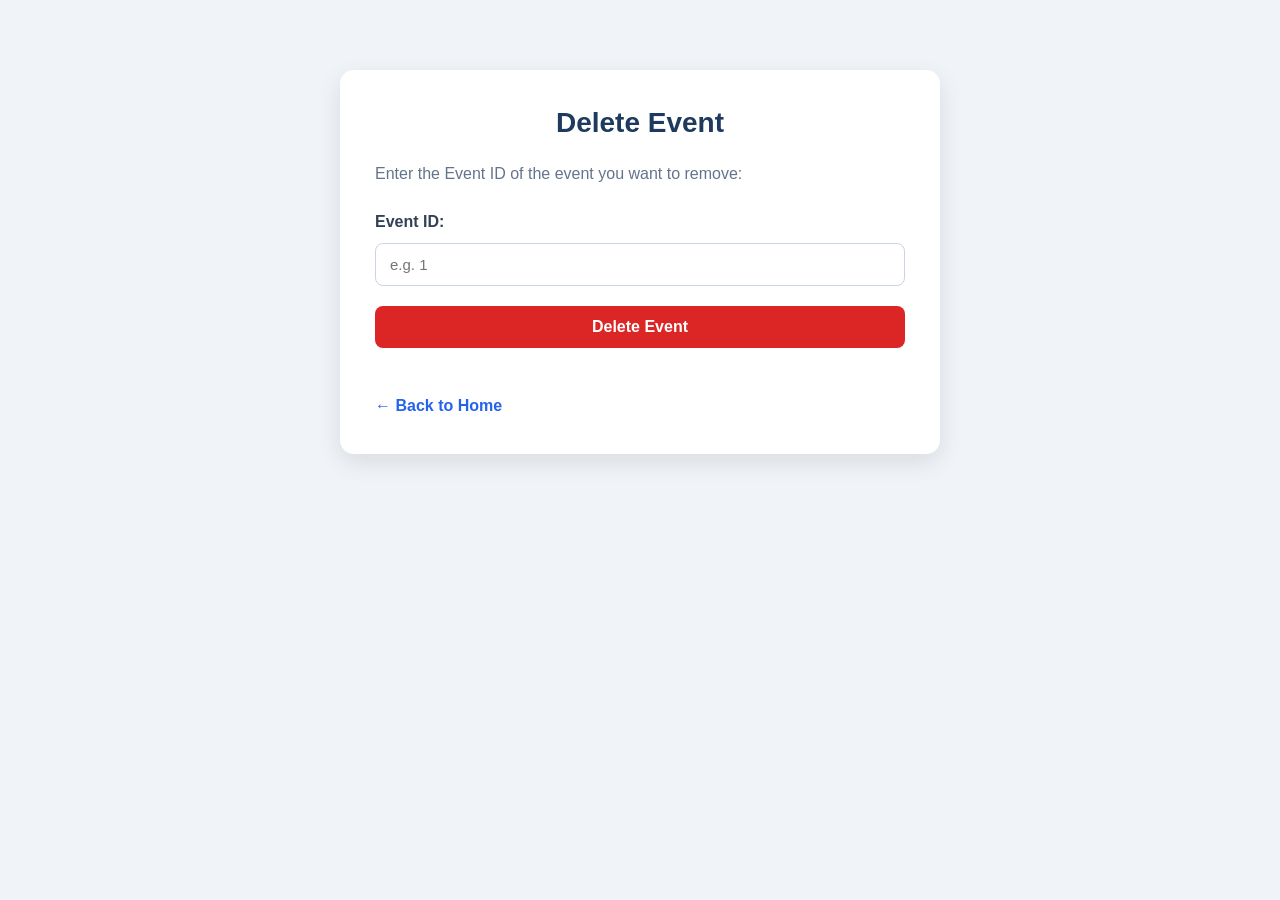
<file: delete.html>
<!DOCTYPE html>
<html lang="en">
<head>
    <meta charset="UTF-8">
    <meta name="viewport" content="width=device-width, initial-scale=1.0">
    <title>Delete Event</title>
    <link rel="stylesheet" href="/style.css">
</head>
<body>
    <div class="container">
        <h1>Delete Event</h1>
        <p>Enter the Event ID of the event you want to remove:</p>

        <form action="/delete-event" method="POST">
            <div class="form-group">
                <label for="event_id">Event ID:</label>
                <input type="number" id="event_id" name="event_id" placeholder="e.g. 1" required>
            </div>

            <button type="submit" class="btn delete-btn">Delete Event</button>
        </form>

        <br>
        <a href="index.html" class="back-link">← Back to Home</a>
    </div>
</body>
</html>
</file>
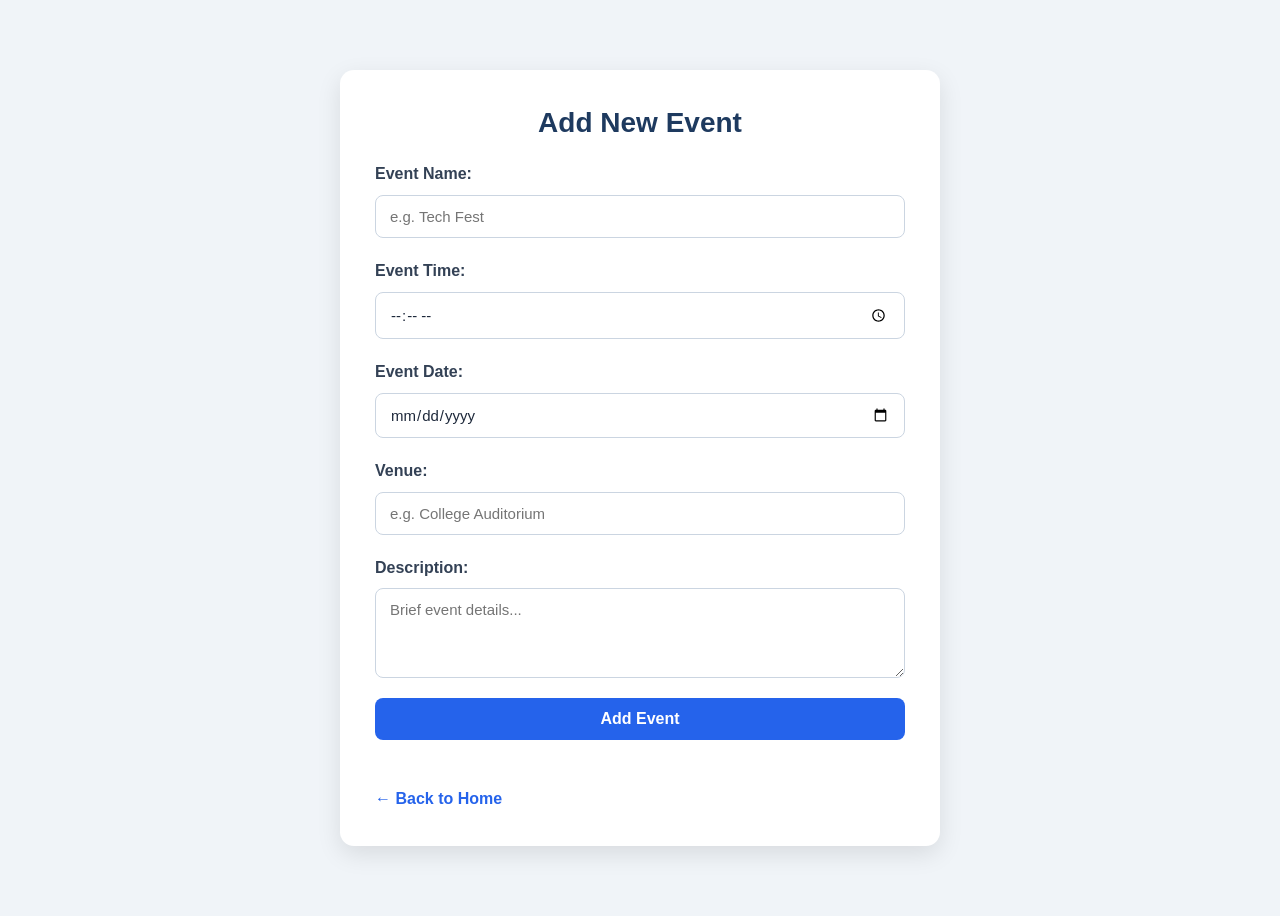
<file: insert.html>
<!DOCTYPE html>
<html lang="en">
<head>
    <meta charset="UTF-8">
    <meta name="viewport" content="width=device-width, initial-scale=1.0">
    <title>Add New Event</title>
    <link rel="stylesheet" href="/style.css">
</head>
<body>
    <div class="container">
        <h1>Add New Event</h1>
        <form action="/add-event" method="POST">
            <div class="form-group">
                <label for="event_name">Event Name:</label>
                <input type="text" id="event_name" name="event_name" placeholder="e.g. Tech Fest" required>
            </div>

            <div class="form-group">
                <label for="event_time">Event Time:</label>
                <input type="time" id="event_time" name="event_time" required>
            </div>

            <div class="form-group">
                <label for="event_day">Event Date:</label>
                <input type="date" id="event_day" name="event_day" required>
            </div>

            <div class="form-group">
                <label for="venue">Venue:</label>
                <input type="text" id="venue" name="venue" placeholder="e.g. College Auditorium" required>
            </div>

            <div class="form-group">
                <label for="description">Description:</label>
                <textarea id="description" name="description" rows="3" placeholder="Brief event details..."></textarea>
            </div>

            <button type="submit" class="btn">Add Event</button>
        </form>

        <br>
        <a href="index.html" class="back-link">← Back to Home</a>
    </div>
</body>
</html>
</file>
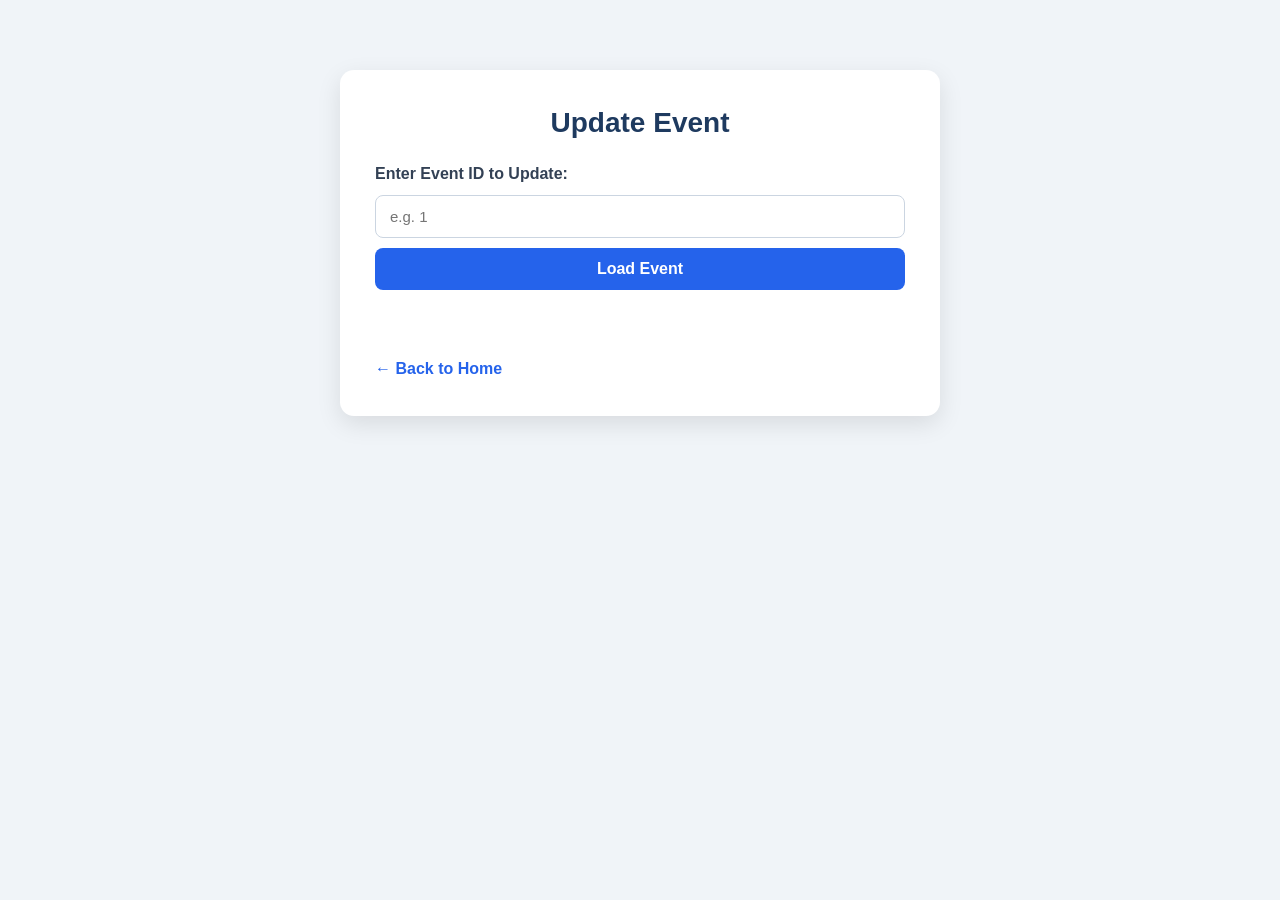
<file: update.html>
<!DOCTYPE html>
<html lang="en">
<head>
    <meta charset="UTF-8">
    <meta name="viewport" content="width=device-width, initial-scale=1.0">
    <title>Update Event</title>
    <link rel="stylesheet" href="/style.css">
</head>
<body>
    <div class="container">
        <h1>Update Event</h1>
        
        <!-- Step 1: Search by ID to load existing data -->
        <div class="form-group">
            <label for="search_id">Enter Event ID to Update:</label>
            <input type="number" id="search_id" placeholder="e.g. 1">
            <button type="button" class="btn" onclick="fetchEventData()" style="margin-top: 10px;">Load Event</button>
        </div>

        <p id="errorMessage" style="color: red; display: none; margin-top: 10px;"></p>

        <!-- Step 2: Form to modify and submit updated values -->
        <form id="updateForm" action="/update-event" method="POST" style="display: none; margin-top: 20px;">
            <input type="hidden" id="event_id" name="event_id">

            <div class="form-group">
                <label for="event_name">Event Name:</label>
                <input type="text" id="event_name" name="event_name" required>
            </div>

            <div class="form-group">
                <label for="event_time">Event Time:</label>
                <input type="time" id="event_time" name="event_time" required>
            </div>

            <div class="form-group">
                <label for="event_day">Event Date:</label>
                <input type="date" id="event_day" name="event_day" required>
            </div>

            <div class="form-group">
                <label for="venue">Venue:</label>
                <input type="text" id="venue" name="venue" required>
            </div>

            <div class="form-group">
                <label for="description">Description:</label>
                <textarea id="description" name="description" rows="3"></textarea>
            </div>

            <button type="submit" class="btn">Save Changes</button>
        </form>

        <br>
        <a href="index.html" class="back-link">← Back to Home</a>
    </div>

    <script>
        function fetchEventData() {
            const eventId = document.getElementById('search_id').value;
            const updateForm = document.getElementById('updateForm');
            const errorMessage = document.getElementById('errorMessage');

            updateForm.style.display = 'none';
            errorMessage.style.display = 'none';

            if (!eventId) {
                errorMessage.innerText = 'Please enter a valid Event ID.';
                errorMessage.style.display = 'block';
                return;
            }

            fetch(`/api/events/${eventId}`)
                .then(response => {
                    if (!response.ok) {
                        throw new Error('Event not found');
                    }
                    return response.json();
                })
                .then(event => {
                    document.getElementById('event_id').value = event.event_id;
                    document.getElementById('event_name').value = event.event_name;
                    document.getElementById('event_time').value = event.event_time;
                    document.getElementById('event_day').value = event.event_day;
                    document.getElementById('venue').value = event.venue;
                    document.getElementById('description').value = event.description || '';

                    updateForm.style.display = 'block';
                })
                .catch(error => {
                    errorMessage.innerText = `No event found with ID ${eventId}`;
                    errorMessage.style.display = 'block';
                });
        }
    </script>
</body>
</html>
</file>
<file: style.css>
/* ========================================
COLLEGE EVENT MANAGEMENT SYSTEM
Complete Stylesheet
======================================== */

/* 1. Global Reset */

* {
  margin: 0;
  padding: 0;
  box-sizing: border-box;
  }

/* 2. Page Background and Typography */
body {
font-family: 'Segoe UI', Tahoma, Geneva, Verdana, sans-serif;
background: #f0f4f8;
color: #2d3748;
min-height: 100vh;
padding: 40px 20px;
line-height: 1.6;
}

/* 3. Main Container */
.container {
background: #ffffff;
width: 100%;
max-width: 600px;
margin: 30px auto;
padding: 35px;
border-radius: 14px;
box-shadow: 0 8px 25px rgba(0, 0, 0, 0.10);
}

/* Wider container for event tables */
.table-container {
max-width: 1100px;
overflow-x: auto;
}

/* 4. Headings */
h1 {
color: #1e3a5f;
font-size: 28px;
line-height: 1.3;
text-align: center;
margin-bottom: 20px;
}

h2,
h3 {
color: #1e3a5f;
margin-bottom: 15px;
}

p {
color: #64748b;
margin-bottom: 22px;
}

/* 5. Navigation Menu on Home Page */
.nav-menu {
display: flex;
flex-direction: column;
gap: 12px;
margin-top: 25px;
}

/* 6. Buttons */
.btn {
display: block;
width: 100%;
padding: 12px 18px;
border: none;
border-radius: 8px;
background: #2563eb;
color: #ffffff;
font-size: 16px;
font-weight: 600;
font-family: inherit;
text-align: center;
text-decoration: none;
cursor: pointer;
transition: background 0.2s ease, transform 0.2s ease;
}

.btn:hover {
background: #1d4ed8;
transform: translateY(-1px);
}

.btn:focus-visible,
.back-link:focus-visible {
outline: 3px solid #93c5fd;
outline-offset: 3px;
}

/* Delete Button */
.delete-btn {
background: #dc2626;
}

.delete-btn:hover {
background: #b91c1c;
}

/* 7. Forms */
form {
width: 100%;
}

.form-group {
display: flex;
flex-direction: column;
margin-bottom: 20px;
}

label {
color: #334155;
font-weight: 600;
margin-bottom: 8px;
}

/* Form Fields */
input[type="text"],
input[type="number"],
input[type="time"],
input[type="date"],
textarea {
display: block;
width: 100%;
padding: 12px 14px;
border: 1px solid #cbd5e1;
border-radius: 8px;
background: #ffffff;
color: #1e293b;
font-size: 15px;
font-family: inherit;
transition: border-color 0.2s ease, box-shadow 0.2s ease;
}

textarea {
min-height: 90px;
resize: vertical;
}

input:focus,
textarea:focus {
outline: none;
border-color: #2563eb;
box-shadow: 0 0 0 3px rgba(37, 99, 235, 0.15);
}

/* 8. Back Link */
.back-link {
display: inline-block;
margin-top: 20px;
color: #2563eb;
font-weight: 600;
text-decoration: none;
}

.back-link:hover {
color: #1d4ed8;
text-decoration: underline;
}

/* 9. Event Tables */
table {
width: 100%;
border-collapse: collapse;
margin: 20px 0;
background: #ffffff;
}

th,
td {
padding: 13px 15px;
border: 1px solid #e2e8f0;
text-align: left;
font-size: 14px;
overflow-wrap: anywhere;
}

th {
background: #2563eb;
color: #ffffff;
font-weight: 600;
}

tbody tr:nth-child(even) {
background: #f8fafc;
}

tbody tr:hover {
background: #eff6ff;
}

/* Search Event Details Table */
#eventDetailsTable th {
width: 35%;
background: #eff6ff;
color: #1e3a5f;
}

#eventDetailsTable td {
color: #334155;
}

/* 10. Error Messages */
#errorMessage {
color: #b91c1c;
background: #fef2f2;
border: 1px solid #fecaca;
border-radius: 6px;
padding: 10px 12px;
}

/* 11. Responsive Layout */
@media (max-width: 600px) {
body {
padding: 15px 10px;
}

.container {
    margin: 10px auto;
    padding: 22px 18px;
    border-radius: 10px;
}

h1 {
    font-size: 23px;
}

.btn {
    font-size: 15px;
}

th,
td {
    padding: 9px;
    font-size: 13px;
}

}
</file>
